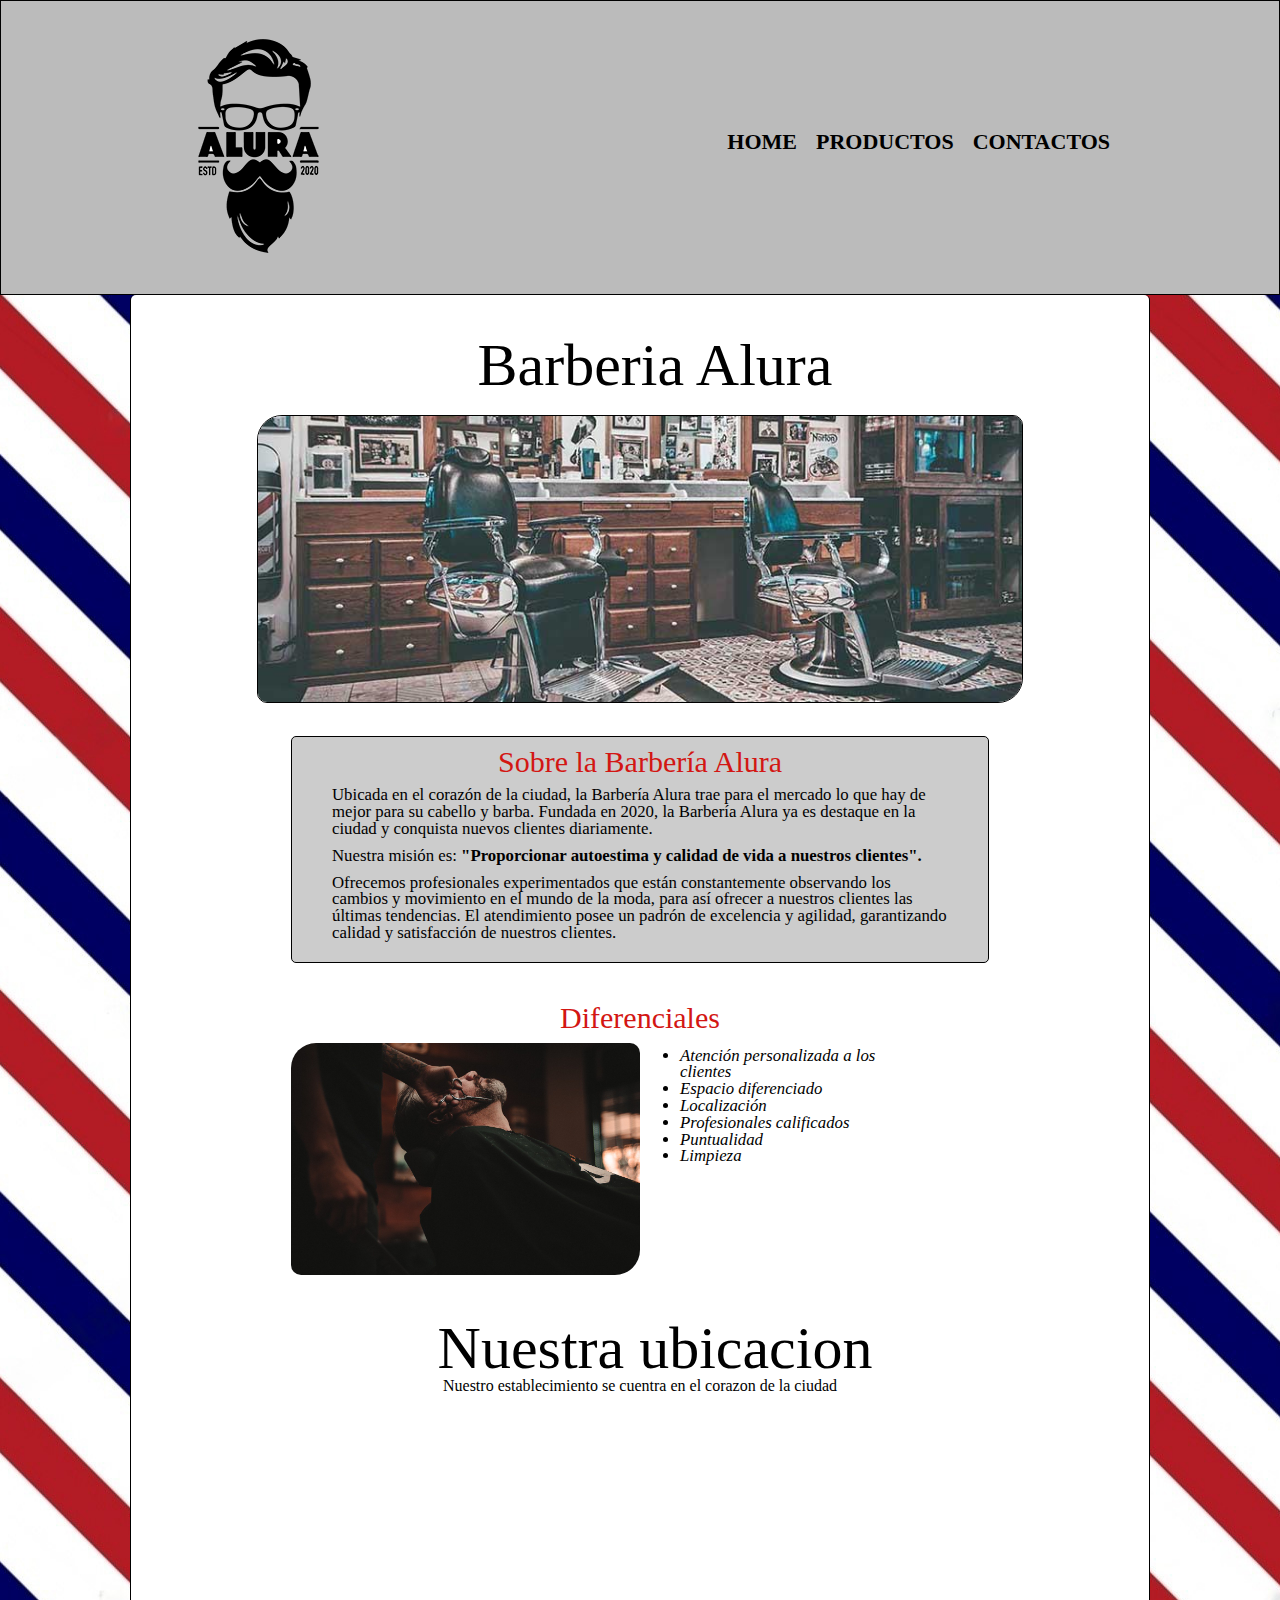
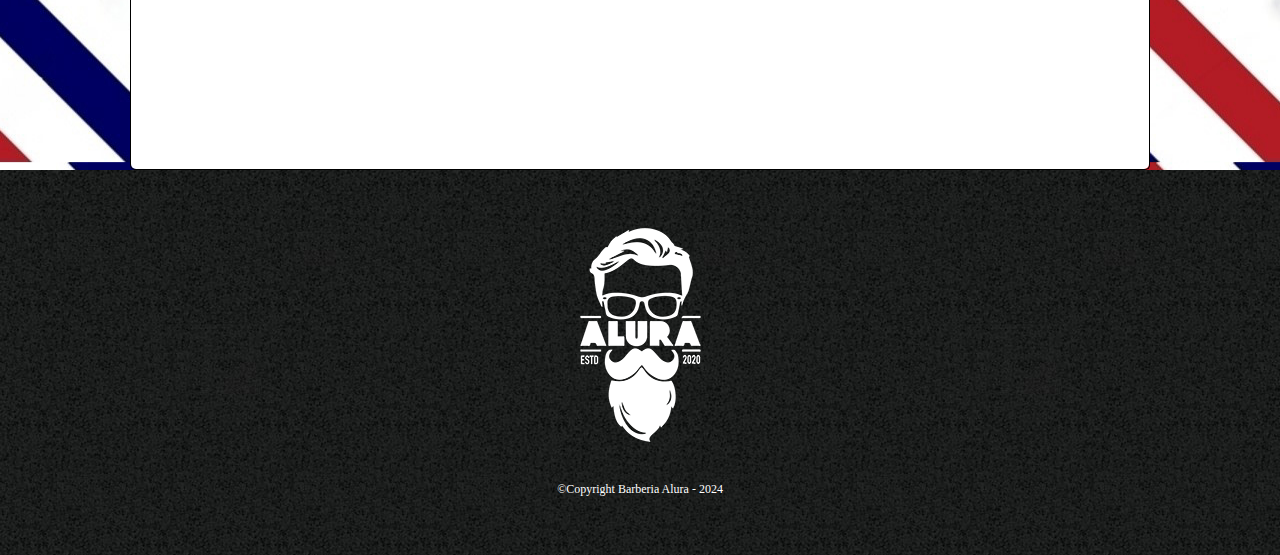
<file: index.html>
<!DOCTYPE html>

<html lang="es">
    <head>
        <meta charset="UTF-8">
        <title>Barbería Alura</title>
        <link rel="stylesheet" href="reset.css">
        <link rel="stylesheet" href="style-home.css">
    </head>
    <body>
        <header>
            <div id="caja">
                <h1><img src="imagenes/logo.png" alt=""></h1>
                <nav>
                    <ul>
                        <li><a href="index.html">Home</a></li>
                        <li><a href="productos.html">Productos</a></li>
                        <li><a href="contactos.html">Contactos</a></li>
                    </ul>
                </nav>
            </div>
        </header>
        <main>
            <div class="contenedor">
                <h1 class="tituloPrincipal">Barberia Alura</h1>
                <div id="imagenCabecera">
                    <img id="banner" src="/imagenes/banner.jpg" alt="">
                </div>
                <div class="principal">
                    <h2 class="tituloCentralizado">Sobre la Barbería Alura</h2>
                    <p class="textoPrincipal">Ubicada en el corazón de la ciudad, la <strong>Barbería Alura</strong> trae para el mercado lo que hay de mejor para su cabello y barba. Fundada en 2020, la Barbería Alura ya es destaque en la ciudad y conquista nuevos clientes diariamente.</p>
                    <p id="mision"><em> Nuestra misión es: <strong> "Proporcionar autoestima y calidad de vida a nuestros clientes".</strong></em></p>
                    <p class="textoPrincipal">Ofrecemos profesionales experimentados que están constantemente observando los cambios y movimiento en el mundo de la moda, para así ofrecer a nuestros clientes las últimas tendencias. El atendimiento posee un padrón de excelencia y agilidad, garantizando calidad y satisfacción de nuestros clientes. </p>
                </div>
                <div class="diferencial">
                    <h3 class="tituloCentralizado">Diferenciales</h3>
                    <img src="diferenciales/diferenciales.jpg" class="imgDif"><ul id="diferenciales">
                        <li class="items">Atención personalizada a los clientes</li>
                        <li class="items">Espacio diferenciado</li>
                        <li class="items">Localización</li>
                        <li class="items">Profesionales calificados</li>
                        <li class="items">Puntualidad</li>
                        <li class="items">Limpieza</li>
                    </ul>
                    </ul>
                    <section class="mapa">
                        <h3 class="tituloPrincipal">Nuestra ubicacion</h3>
                        <p>Nuestro establecimiento se cuentra en el corazon de la ciudad</p>
                        <div class="mapaContenido">
                            <iframe src="https://www.google.com/maps/embed?pb=!1m18!1m12!1m3!1d3656.407977729341!2d-46.63721838886083!3d-23.58969706254584!2m3!1f0!2f0!3f0!3m2!1i1024!2i768!4f13.1!3m3!1m2!1s0x94ce5bd9bb943bf5%3A0x6f642995c970f0fe!2scaelum%20alura!5e0!3m2!1ses!2sco!4v1709243579391!5m2!1ses!2sco" width="100%" height="300" style="border:0;" allowfullscreen="" loading="lazy" referrerpolicy="no-referrer-when-downgrade"></iframe>
                        </div>
        
                    </section>
                </div>
            </div>
        </main>
        <footer>
            <img src="imagenes/logo-blanco.png" alt="">
            <p class="copyright">&copy;Copyright Barberia Alura - 2024</p>
        </footer>       
    </body>
</html>
</file>
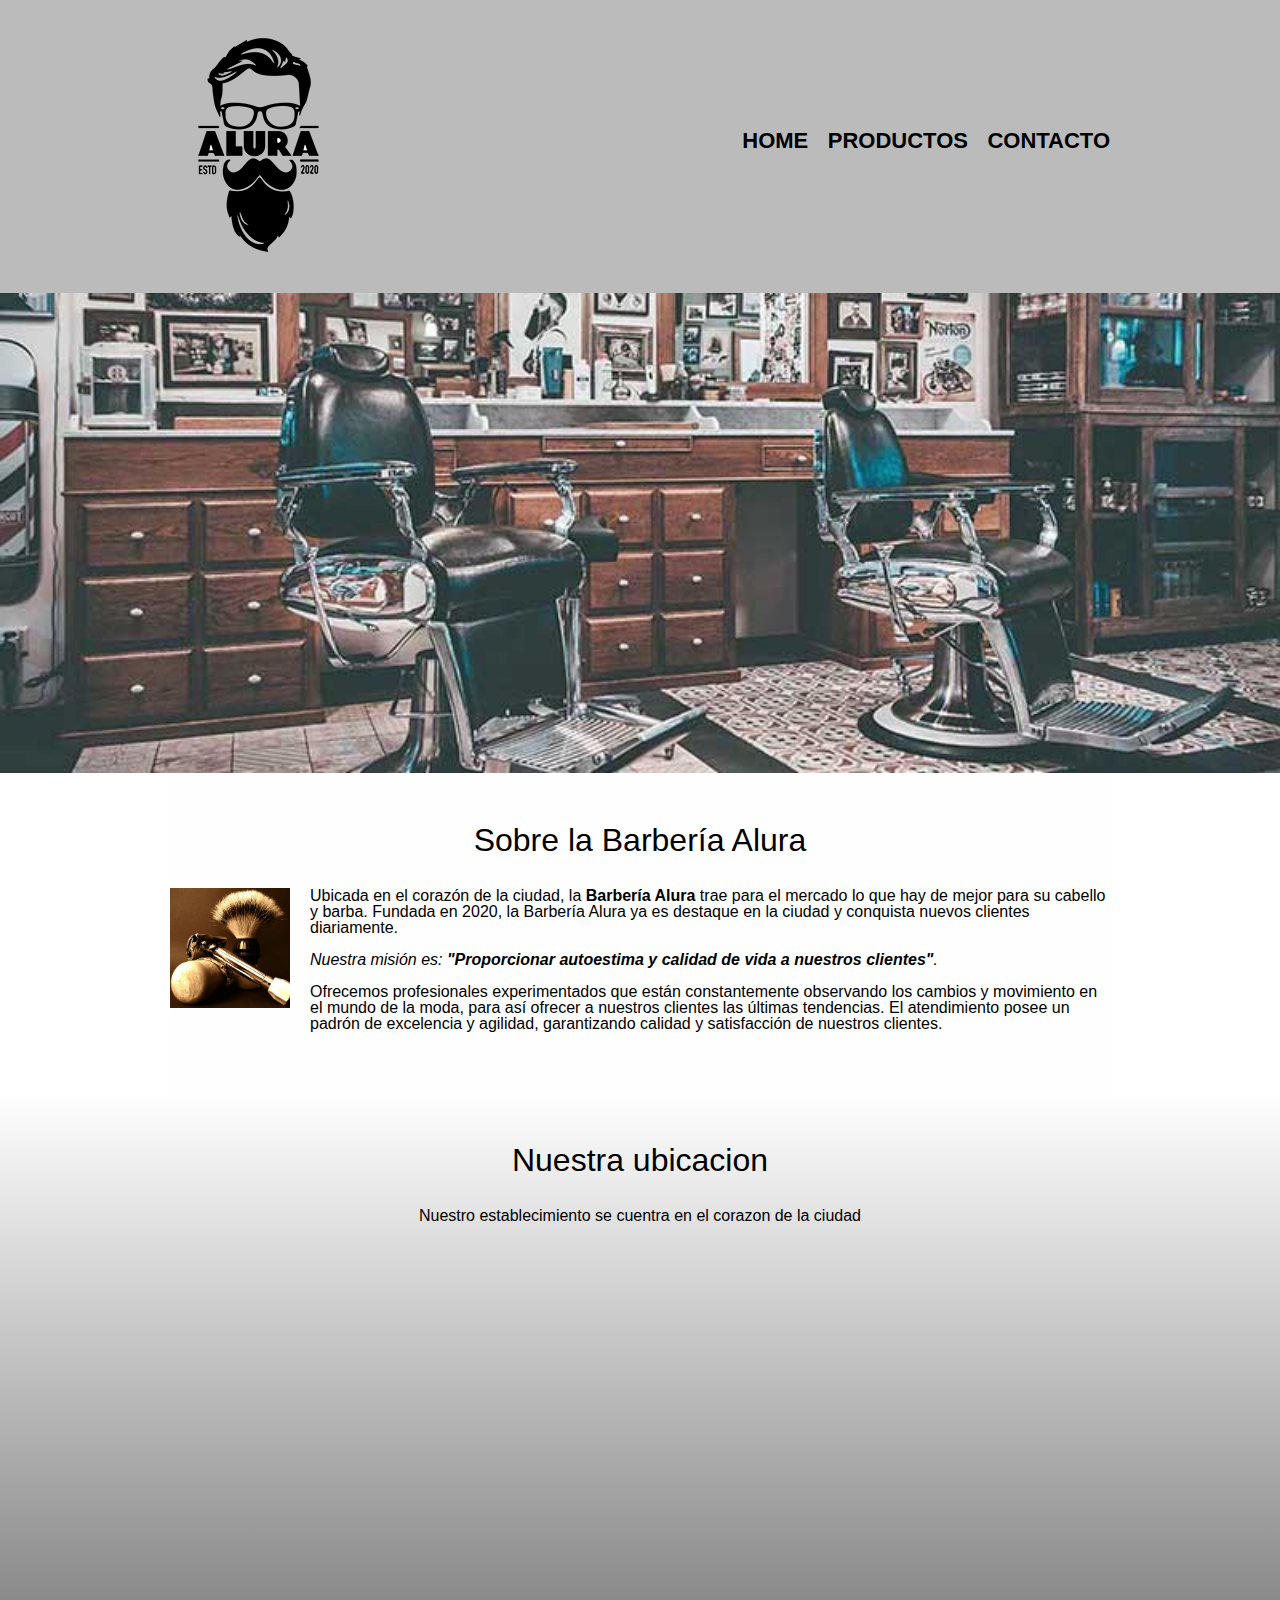
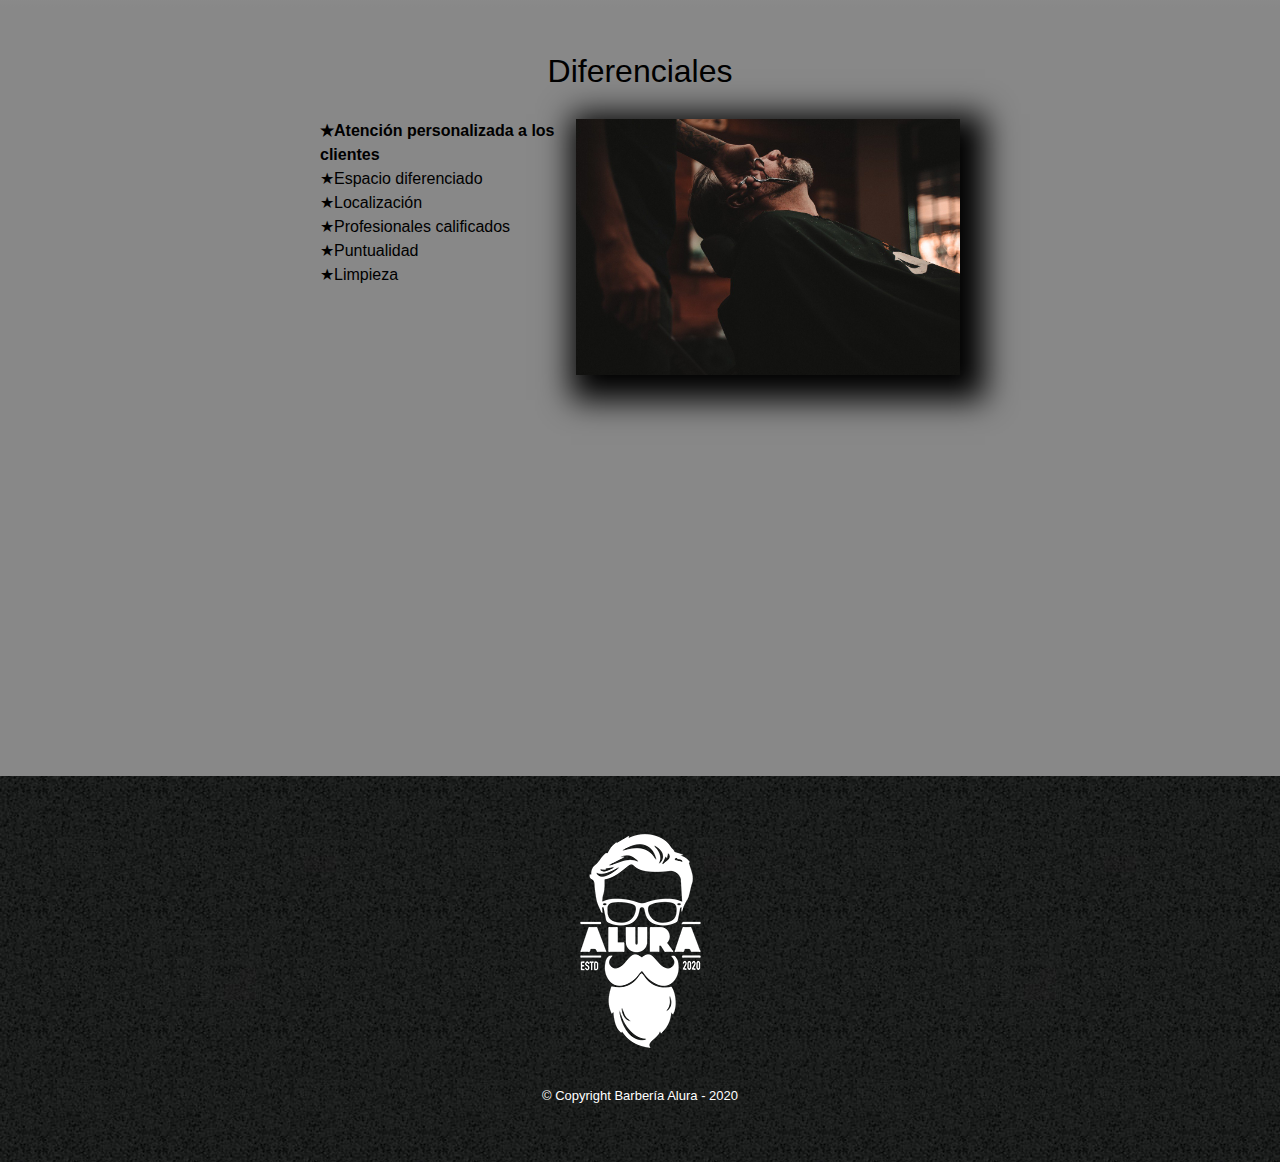
<file: 1769-HTML5 y CSS3 parte4 - aula0/index.html>
<!DOCTYPE html>

<html lang="es">
    
    <head>

        <meta charset="UTF-8"> 
        <meta name="viewport" content="width=device-width">
        <title>Barbería Alura</title>
        <link rel="stylesheet" href="reset.css">
        <link rel="stylesheet" href="style.css">
        <link rel="preconnect" href="https://fonts.googleapis.com">
        <link rel="preconnect" href="https://fonts.gstatic.com" crossorigin>
        <link href="https://fonts.googleapis.com/css2?family=Playfair+Display:ital,wght@0,400..900;1,400..900&display=swap" rel="stylesheet">
    
    </head>

    <body>

        <header>
            <div class="caja">
                <h1><img src="imagenes/logo.png"></h1>
                <nav>
                    <ul>
                        <li><a href="index.html">Home</a></li>
                        <li><a href="productos.html">Productos</a></li>
                        <li><a href="contacto.html">Contacto</a></li>
                    </ul>
                </nav>
            </div>
        </header>
        <img class="banner" src="banner/banner.jpg">
        <main>
            <section class="principal">
    
                <h2 class="tituloPrincipal">Sobre la Barbería Alura</h2>

                <img src="imagenes/utensilios[1].jpg" alt="Utensilios de barbero" class="utensilios">
                
                <p>Ubicada en el corazón de la ciudad, la <strong>Barbería Alura</strong> trae para el mercado lo que hay de mejor para su cabello y barba. Fundada en 2020, la Barbería Alura ya es destaque en la ciudad y conquista nuevos clientes diariamente.</p>
    
                <p id="mision"><em>Nuestra misión es: <strong>"Proporcionar autoestima y calidad de vida a nuestros clientes"</strong>.</em></p>
    
                <p>Ofrecemos profesionales experimentados que están constantemente observando los cambios y movimiento en el mundo de la moda, para así ofrecer a nuestros clientes las últimas tendencias. El atendimiento posee un padrón de excelencia y agilidad, garantizando calidad y satisfacción de nuestros clientes.</p> 
    
            </section>

            <section class="mapa">
                <h3 class="tituloPrincipal">Nuestra ubicacion</h3>
                <p>Nuestro establecimiento se cuentra en el corazon de la ciudad</p>
                <div class="mapaContenido">
                    <iframe src="https://www.google.com/maps/embed?pb=!1m18!1m12!1m3!1d3656.407977729341!2d-46.63721838886083!3d-23.58969706254584!2m3!1f0!2f0!3f0!3m2!1i1024!2i768!4f13.1!3m3!1m2!1s0x94ce5bd9bb943bf5%3A0x6f642995c970f0fe!2scaelum%20alura!5e0!3m2!1ses!2sco!4v1709243579391!5m2!1ses!2sco" width="100%" height="300" style="border:0;" allowfullscreen="" loading="lazy" referrerpolicy="no-referrer-when-downgrade"></iframe>
                </div>

            </section>
            <section class="diferenciales">
                
                <h3 class="tituloPrincipal">Diferenciales</h3>
                
                <div class="contenidoDiferenciales">
                    <ul class="listaDiferenciales">
                        <li class="items">Atención personalizada a los clientes</li>
                        <li class="items">Espacio diferenciado</li>
                        <li class="items">Localización</li>
                        <li class="items">Profesionales calificados</li>
                        <li class="items">Puntualidad</li>
                        <li class="items">Limpieza</li>
                    </ul><img src="diferenciales/diferenciales.jpg" class="imagenDiferenciales">
                    <section class="video">
                        <iframe width="100%" height="315" src="https://www.youtube.com/embed/wcVVXUV0YUY?si=bdpuutbViwNEAgES" title="YouTube video player" frameborder="0" allow="accelerometer; autoplay; clipboard-write; encrypted-media; gyroscope; picture-in-picture; web-share" allowfullscreen></iframe>    
                    </section>
                </div>
        
                </section>
            
            
        </main>
        <footer>
            <img src="imagenes/logo-blanco.png">
            <p class="copyright">&copy Copyright Barbería Alura - 2020</p>
        </footer>
    </body>
</html>
</file>
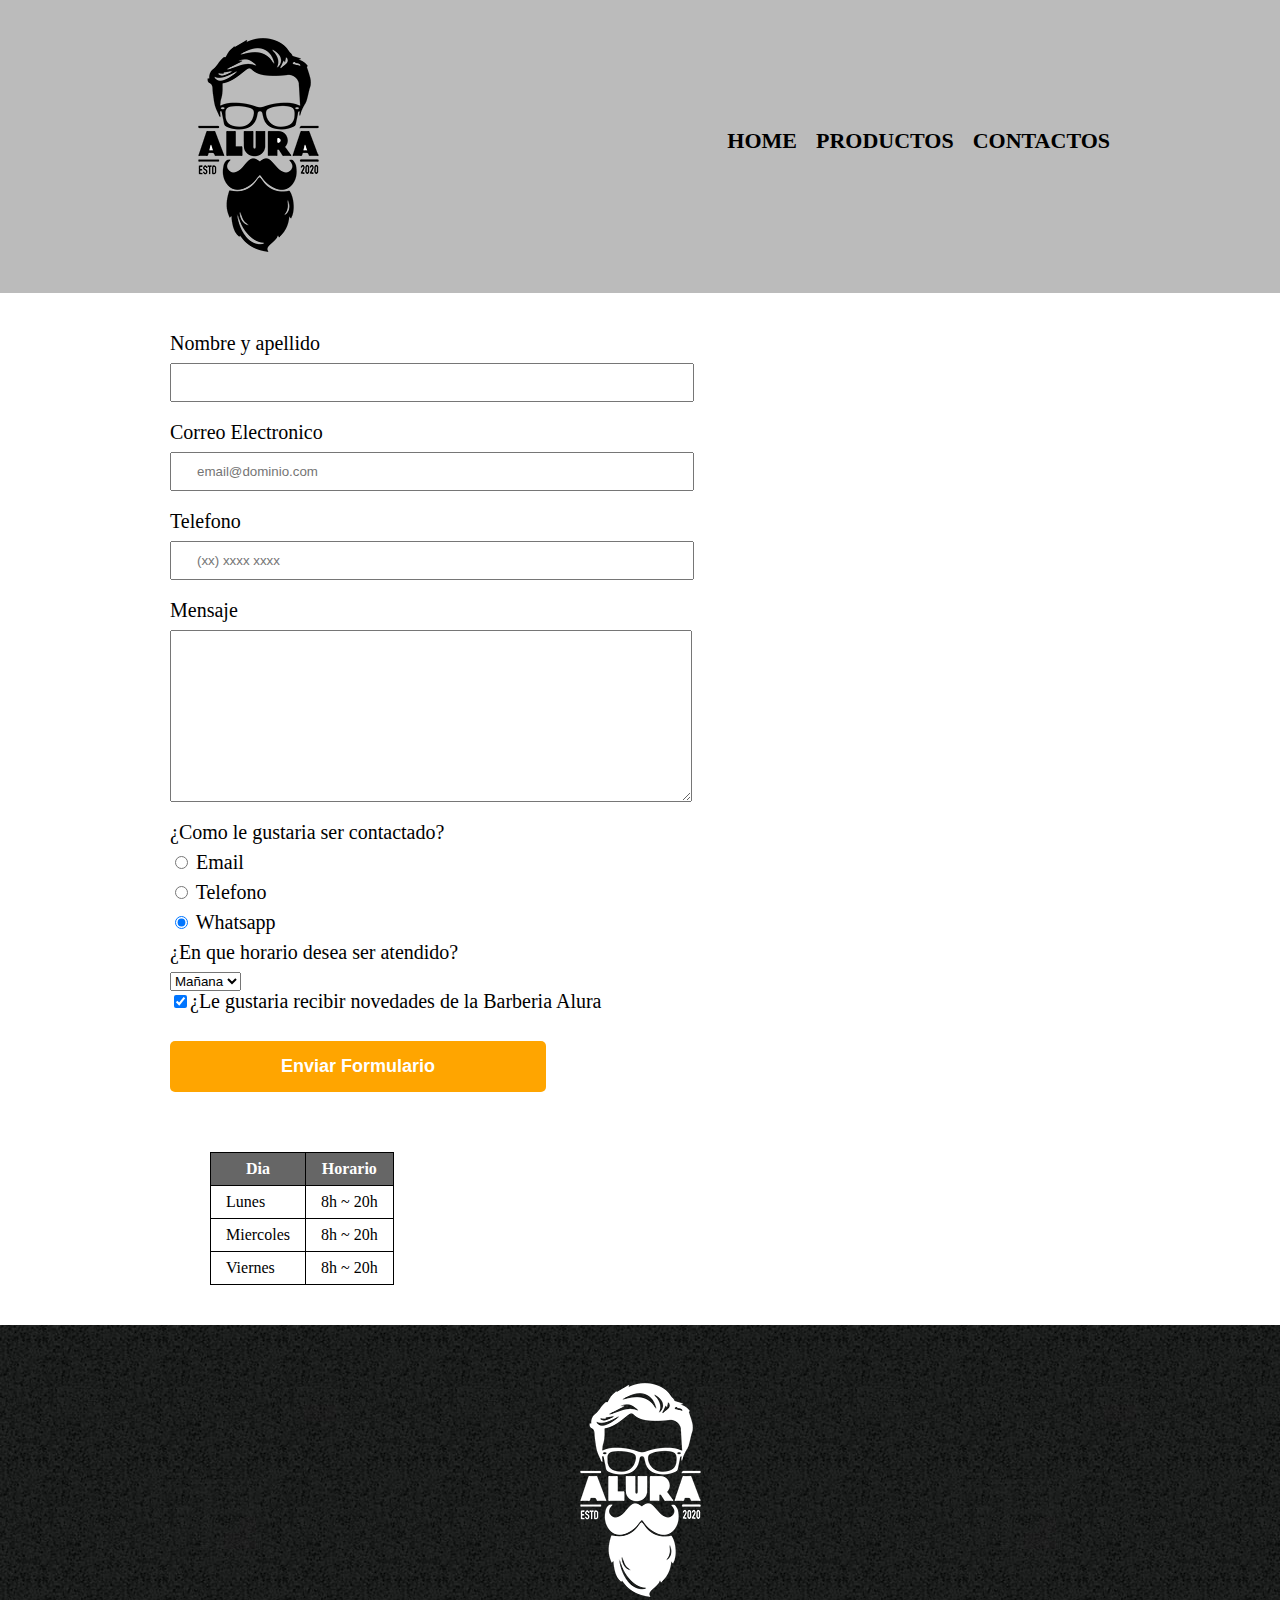
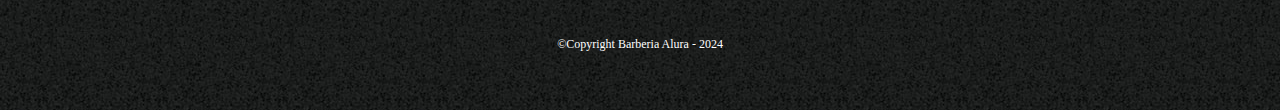
<file: contactos.html>
<!DOCTYPE html>
<html lang="es">
    <head>
        <meta charset="UTF-8">
        <title>Contacto - Barberia Alura</title>
        <link rel="stylesheet" href="reset.css">
        <link rel="stylesheet" href="contactos.css">
    </head>
    <body>
        <header>
            <div id="caja">
                <h1><img src="imagenes/logo.png" alt="Logo Barberia"></h1>
                <nav>
                    <ul>
                        <li><a href="index.html">Home</a></li>
                        <li><a href="productos.html">Productos</a></li>
                        <li><a href="contactos.html">Contactos</a></li>
                    </ul>
                </nav>
            </div>
        </header>
        <main>
            <form action="">
                <label for="nombreApellido">Nombre y apellido </label>
                <input type="text" id="nombreApellido" class="inputP" required>
                
                <label for="correo">Correo Electronico </label>
                <input type="email" id="correo" class="inputP" required placeholder="email@dominio.com">
                
                <label for="telefono">Telefono </label>
                <input type="tel" id="telefono" class="inputP" required placeholder="(xx) xxxx xxxx">
                
                <label for="mensaje">Mensaje</label>
                <textarea name="text" id="mensaje" cols="70" rows="10" class="inputP" required></textarea >

                <fieldset>
                    <legend>¿Como le gustaria ser contactado?</legend>
                    
                    <label for="radioEmail"><input type="radio" name="contacto" value="email" id="radioEmail" > Email</label>
                    
                    <label for="radioTelefono"><input type="radio" name="contacto" value="telefono" id="radioTelefono"> Telefono</label>
                    
                    <label for="radioWhatsapp" ><input type="radio" name="contacto" value="whatsapp" id="radioWhatsapp" checked> Whatsapp</label>
                </fieldset>
                <div>
                    <legend>¿En que horario desea ser atendido?</legend>
                    <select name="" id="">
                        <option value="">Mañana</option>

                        <option value="">Tarde</option>

                        <option value="">Noche</option>
                    </select>
                </div>
                <label for=""><input type="checkbox" checked>¿Le gustaria recibir novedades de la Barberia Alura</label>

                <input type="submit" id="checkbox" value="Enviar Formulario" class="enviar">
            </form>
            <table>
                <thead>
                    <tr>
                        <th>Dia</th>
                        <th>Horario</th>
                    </tr>
                </thead>
                <tbody>
                    <tr>
                        <td>Lunes</td>
                        <td>8h ~ 20h</td>
                    </tr>
                    <tr>
                        <td>Miercoles</td>
                        <td>8h ~ 20h</td>                    
                    </tr>
                    <tr>
                        <TD>Viernes</TD>
                        <TD>8h ~ 20h</TD>
                    </tr>
                </tbody>
            </table>
        </main>
        <footer>
            <img src="imagenes/logo-blanco.png" alt="">
            <p class="copyright">&copy;Copyright Barberia Alura - 2024</p>
        </footer>
    </body>
</html>
</file>
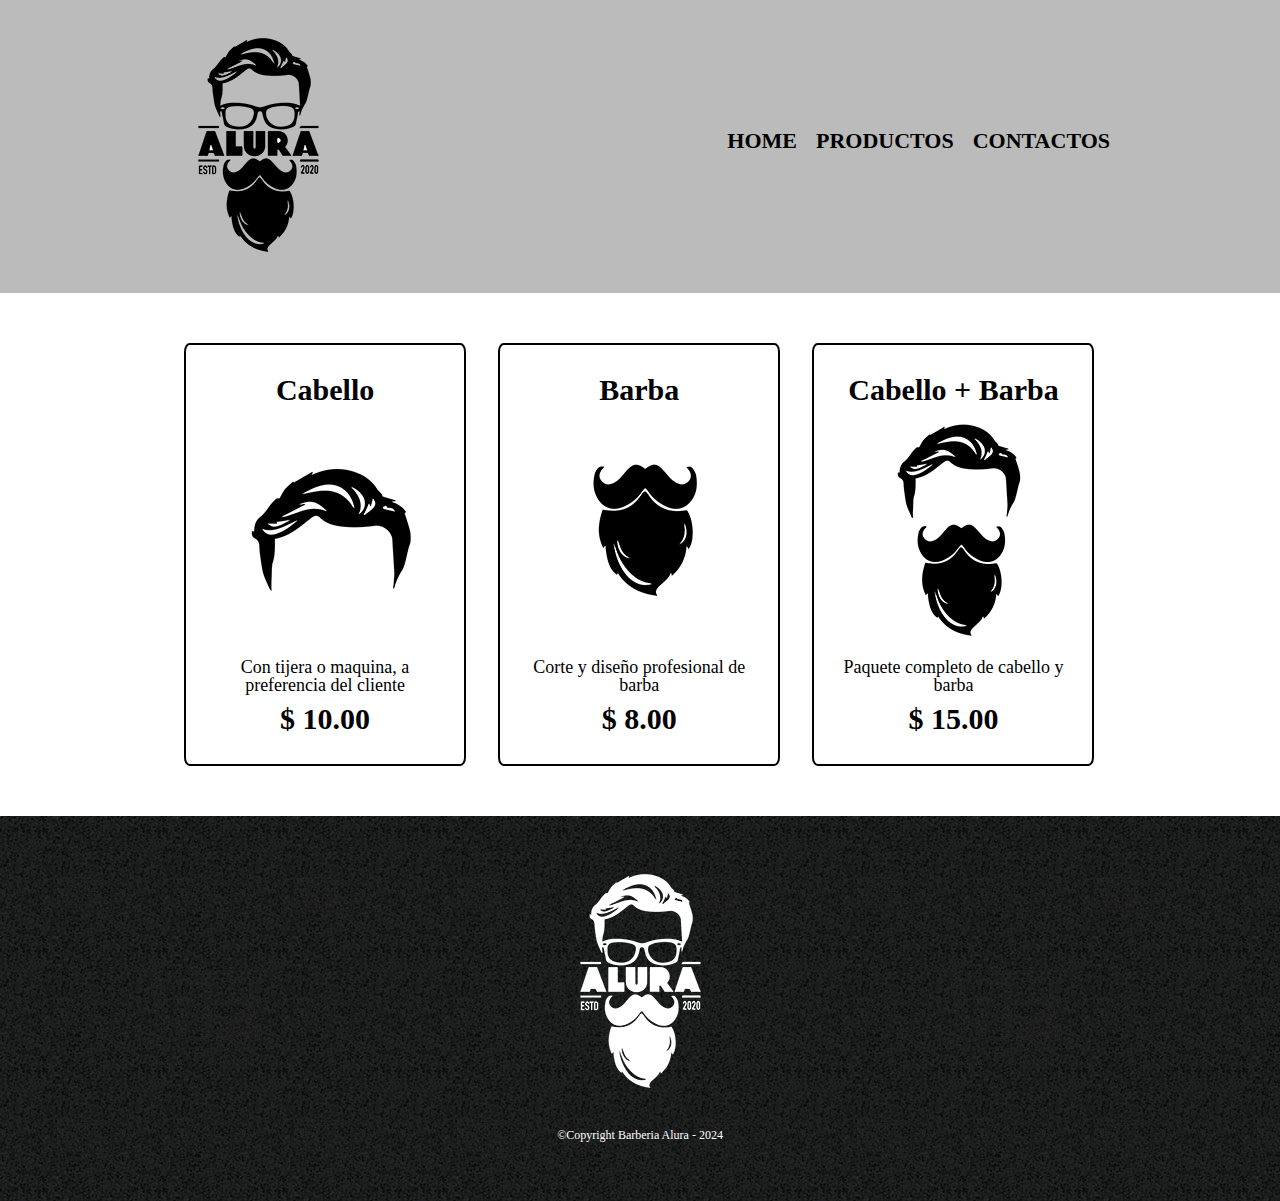
<file: productos.html>
<!DOCTYPE html>
<html lang="es">
    <head>
        <meta charset="UTF-8">
        <title>Productos - Barberia Alura</title>
        <link rel="stylesheet" href="reset.css">
        <link rel="stylesheet" href="style.css">
    </head>
    <body>
        <header>
            <div id="caja">
                <h1><img src="imagenes/logo.png" alt=""></h1>
                <nav>
                    <ul>
                        <li><a href="index.html">Home</a></li>
                        <li><a href="productos.html">Productos</a></li>
                        <li><a href="contactos.html">Contactos</a></li>
                    </ul>
                </nav>
            </div>
        </header>
        <main>
            <ul class="productos">
                <li>
                    <h2>Cabello</h2>
                    <img src="imagenes/cabello.jpg" alt="">
                    <p class="descripcion">Con tijera o maquina, a preferencia del cliente</p>
                    <p class="precio">$ 10.00 </p>
                </li>
                <li>
                    <h2>Barba</h2>
                    <img src="imagenes/barba.jpg" alt="">
                    <p class="descripcion">Corte y diseño profesional de barba</p>
                    <p class="precio">$ 8.00</p>
                </li>
                <li>
                    <h2>Cabello + Barba</h2>
                    <img src="imagenes/cabello+barba.jpg" alt="">
                    <p class="descripcion">Paquete completo de cabello y barba</p>
                    <p class="precio">$ 15.00</p>
                </li>
            </ul>   
        </main>
        <footer>
            <img src="imagenes/logo-blanco.png" alt="">
            <p class="copyright">&copy;Copyright Barberia Alura - 2024</p>
        </footer>
    </body>
</html>
</file>
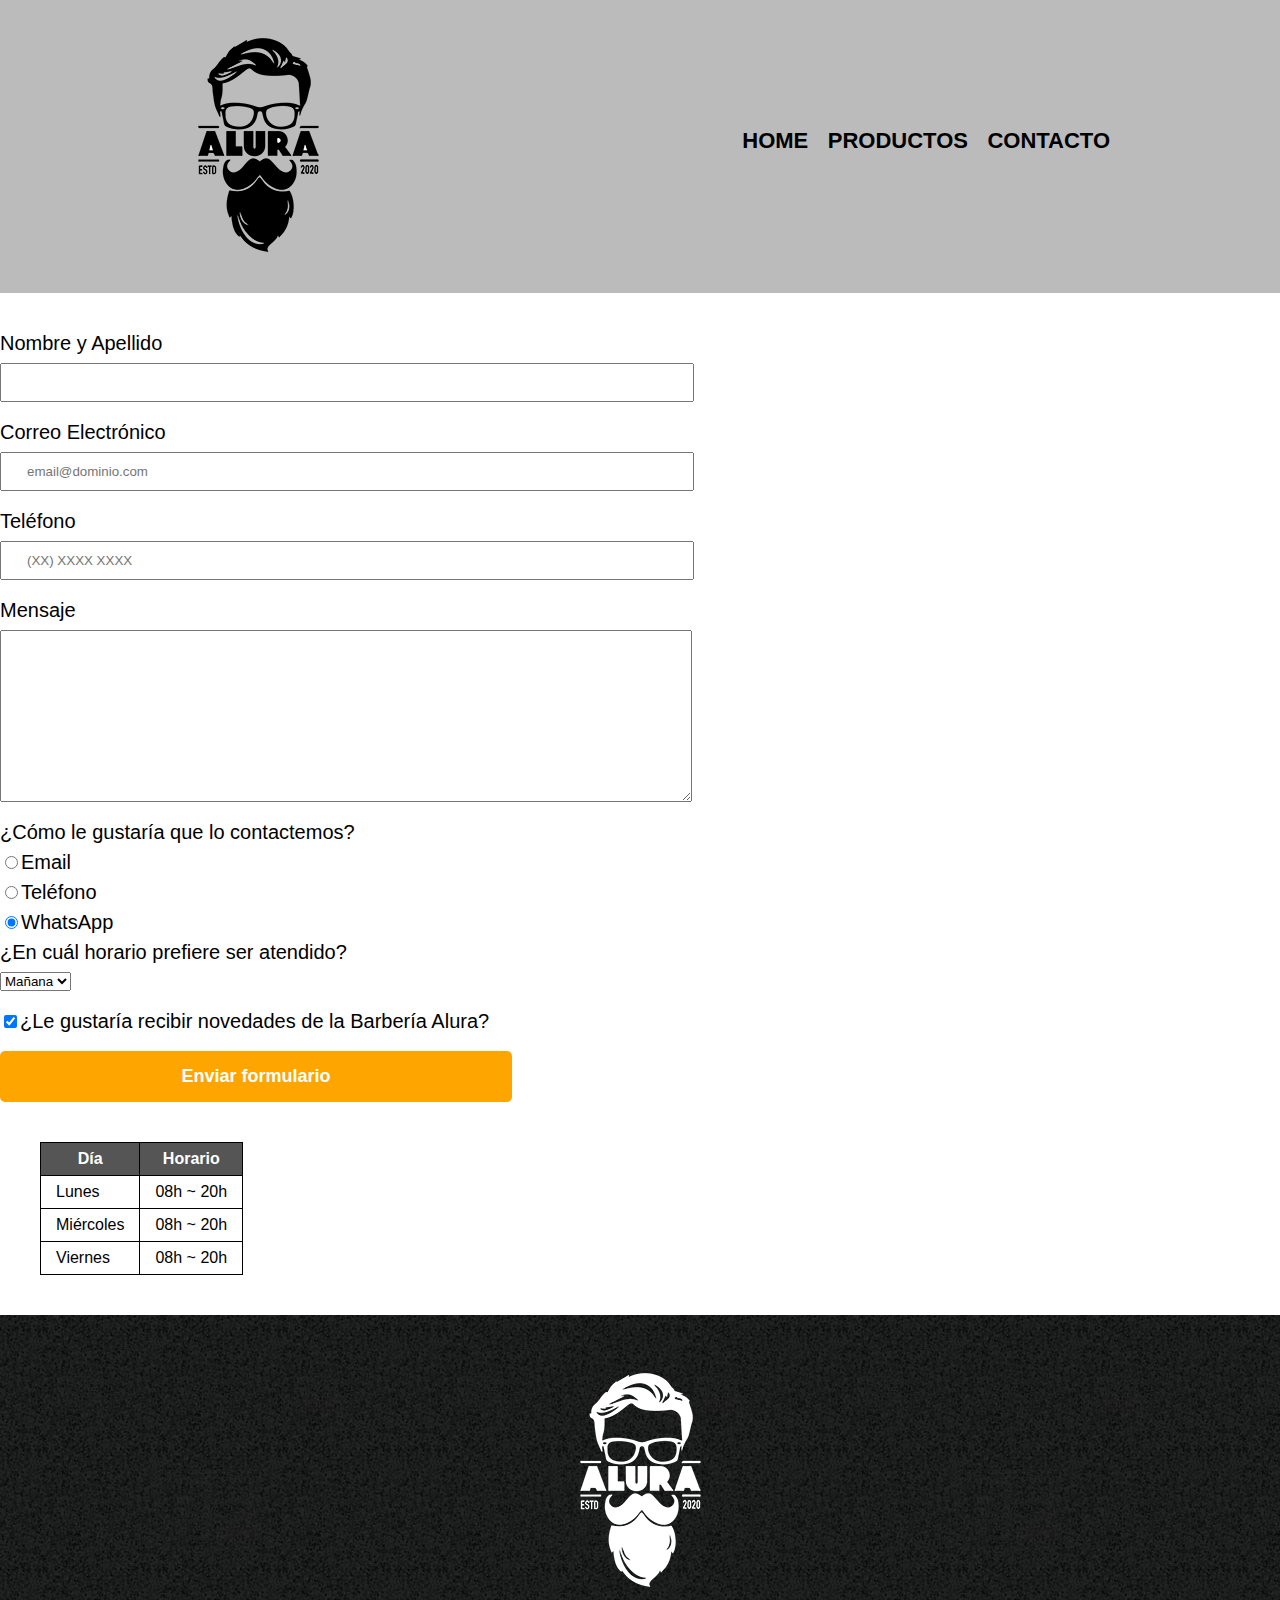
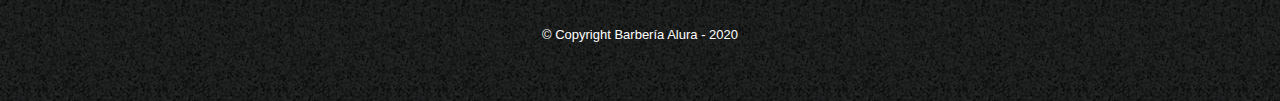
<file: 1769-HTML5 y CSS3 parte4 - aula0/contacto.html>
<!DOCTYPE html>

<html>
    <head>
        <meta charset="UTF-8">
        <title>Contacto - Barbería Alura</title>
        <link rel="stylesheet" href="reset.css">
        <link rel="stylesheet" href="style.css">
    </head>
    <body>
        <header>
            <div class="caja">
                <h1><img src="imagenes/logo.png" alt="Logo de la Barbería Alura"></h1>
                <nav>
                    <ul>
                        <li><a href="index.html">Home</a></li>
                        <li><a href="productos.html">Productos</a></li>
                        <li><a href="contacto.html">Contacto</a></li>
                    </ul>
                </nav>
            </div>
        </header>
        <main>
            <form>
                <label for="nombreapellido">Nombre y Apellido</label>
                <input type="text" id="nombreapellido" class="input-padron" required>

                <label for="correoelectronico">Correo Electrónico</label>
                <input type="email" id="correoelectronico" class="input-padron" required placeholder="email@dominio.com">

                <label for="telefono">Teléfono</label>
                <input type="tel" id="telefono" class="input-padron" required placeholder="(XX) XXXX XXXX">

                <label for="mensaje">Mensaje</label>
                <textarea cols="70" rows="10" id="mensaje" class="input-padron" required></textarea>
                
                <fieldset>
                    <legend>¿Cómo le gustaría que lo contactemos?</legend>

                    <label for="radio-email"><input type="radio" name="contacto" value="email" id="radio-email">Email</label>
                    
                    <label for="radio-telefono"><input type="radio" name="contacto" value="telefono" id="radio-telefono">Teléfono</label>
                    
                    <label for="radio-whatsapp"><input type="radio" name="contacto" value="whatsapp" id="radio-whatsapp" checked>WhatsApp</label>
                    
                </fieldset>
               
                <fieldset>
                    <legend>¿En cuál horario prefiere ser atendido?</legend>
                    <select>
                        <option>Mañana</option>
                        <option>Tarde</option>
                        <option>Noche</option>
                    </select>
                </fieldset>
                
                <label class="checkbox"><input type="checkbox" checked>¿Le gustaría recibir novedades de la Barbería Alura?</label>                
                
                <input type="submit" value="Enviar formulario" class="enviar">

            </form>

            <table>
                <thead>
                    <tr>
                        <th>Día</th>
                        <th>Horario</th>
                    </tr>
                </thead>
                <tbody>
                    <tr>
                        <td>Lunes</td>
                        <td>08h ~ 20h</td>
                    </tr>
                    <tr>
                        <td>Miércoles</td>
                        <td>08h ~ 20h</td>
                    </tr>
                    <tr>
                        <td>Viernes</td>
                        <td>08h ~ 20h</td>
                    </tr>
                </tbody>
            </table>
        </main>
        <footer>
            <img src="imagenes/logo-blanco.png"  alt="Logo de la Barbería Alura">
            <p class="copyright">&copy Copyright Barbería Alura - 2020</p>
        </footer>
    </body>
</html>
</file>
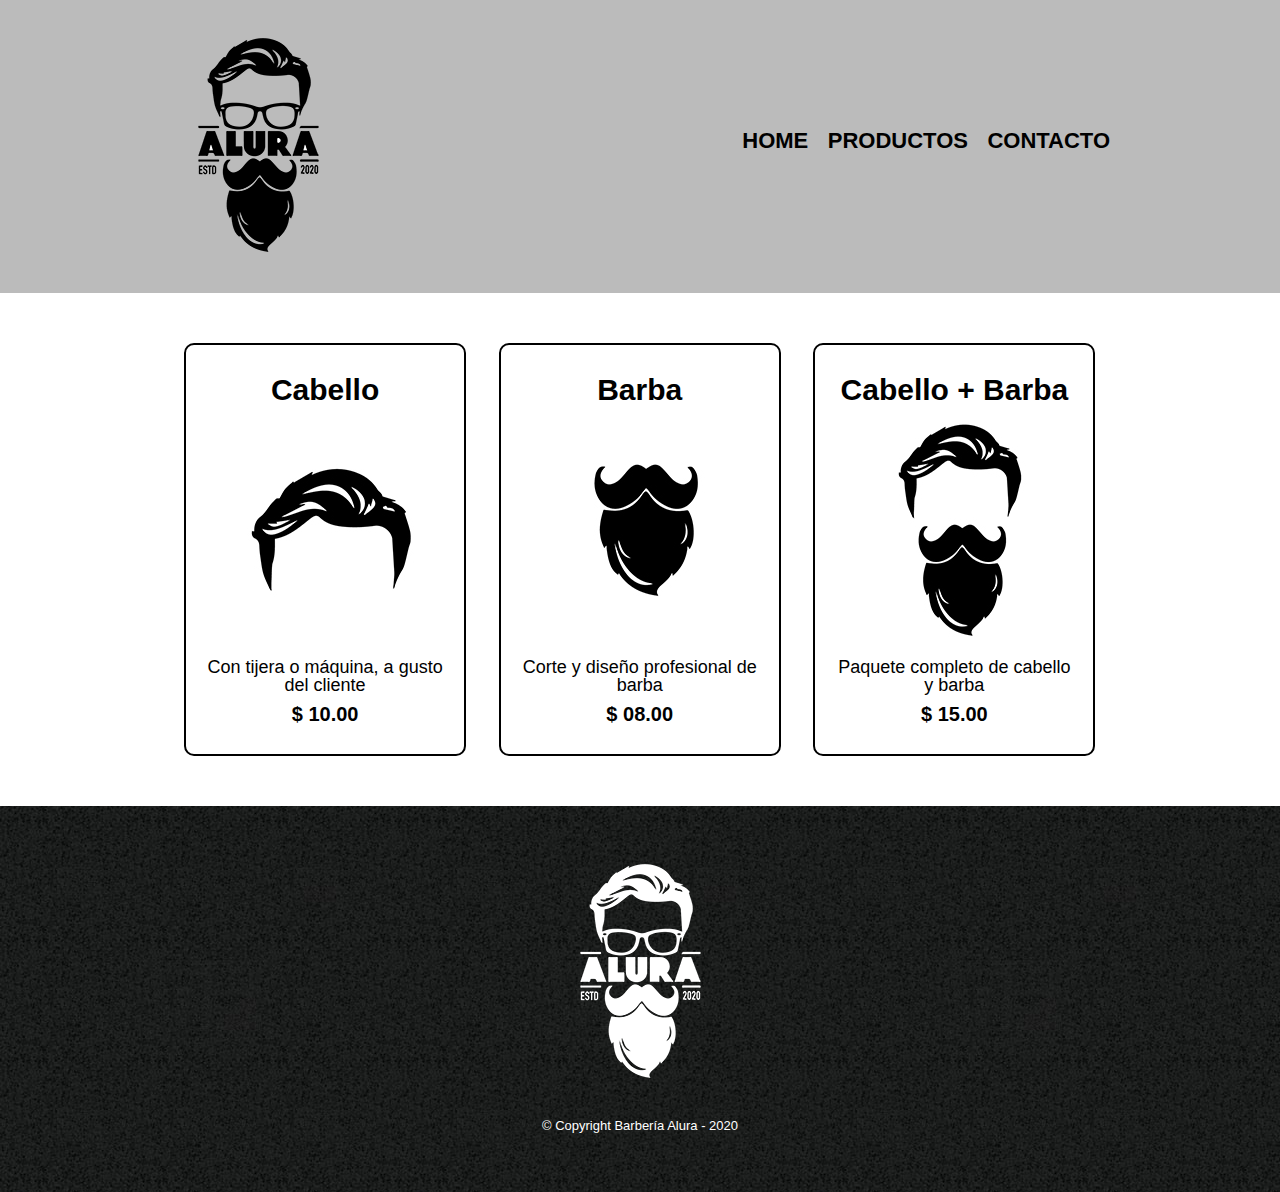
<file: 1769-HTML5 y CSS3 parte4 - aula0/productos.html>
<!DOCTYPE html>

<html>
    <head>
        <meta charset="UTF-8">
        <title>Productos - Barbería Alura</title>
        <link rel="stylesheet" href="reset.css">
        <link rel="stylesheet" href="style.css">
    </head>
    <body>
        <header>
            <div class="caja">
                <h1><img src="imagenes/logo.png"></h1>
                <nav>
                    <ul>
                        <li><a href="index.html">Home</a></li>
                        <li><a href="productos.html">Productos</a></li>
                        <li><a href="contacto.html">Contacto</a></li>
                    </ul>
                </nav>
            </div>
        </header>

        <main>
            <ul class="productos">
                <li>
                    <h2>Cabello</h2>
                    <img src="imagenes/cabello.jpg">
                    <p class="producto-descripcion">Con tijera o máquina, a gusto del cliente</p>
                    <p class="producto-precio">$ 10.00</p>
                </li>
                <li>
                    <h2>Barba</h2>
                    <img src="imagenes/barba.jpg">
                    <p class="producto-descripcion">Corte y diseño profesional de barba</p>
                    <p class="producto-precio">$ 08.00</p>
                </li>
                <li>
                    <h2>Cabello + Barba</h2>
                    <img src="imagenes/cabello+barba.jpg">
                    <p class="producto-descripcion">Paquete completo de cabello y barba</p>
                    <p class="producto-precio">$ 15.00</p>
                </li>
            </ul>
        </main>

        <footer>
            <img src="imagenes/logo-blanco.png">
            <p class="copyright">&copy Copyright Barbería Alura - 2020</p>
        </footer>
    </body>
</html>
</file>
<file: style-home.css>
header{
    background-color: #BBBBBB;
    padding: 20px 0;
    border: #000 solid 1px;
}
.tituloPrincipal{
    text-align: center;
    padding: 40px 0 0 0;
    font-size: 60px;
}
#caja{
    position: relative;
    width: 940px;
    margin: 0 auto;
}
nav{
    position: absolute;
    top: 110px;
    right: 0px;
}
nav li{
    display: inline;
    margin: 0 0 0 15px;
}
nav a{
    text-transform: uppercase;
    color: #000;
    font-weight: bold;
    font-size: 22px;
    text-decoration: none;
}

nav a:hover{
    color: #C78C19;
    text-decoration: underline;
}

#imagenCabecera{
    text-align: center;
}

#banner{
    width: 75%;
    margin: 20px 0;
    border: 1px #000 solid;
    border-top-left-radius: 25px;
    border-bottom-right-radius: 25px;
    border-top-right-radius: 10px;
    border-bottom-left-radius: 10px;
}

body{
    background: url(/imagenes/fondoBody.jpeg) 440% 40%;
}

.contenedor{
    background-color: #FFFFFF;
    border-radius: 5px;
}

main{
    margin: 0 130px;
    border: #000 solid 1px;
    border-top: #FFFFFF;
    border-radius: 5px;
}

.tituloPrincipal{
    padding-left: 30px;
}
.principal{
    background-color: #CCCCCC;
    padding: 0 40px 20px;
    margin: 10px 10em;
    border: #000 solid 1px;
    border-radius: 5px;
}
.tituloCentralizado{
    text-align: center;
    font-size: 30px;
    color: #D31613;
    padding: 10px 0;
}

.textoPrincipal{
    font-size: 105%;
}
em strong{
    font-weight: bold;
}
#mision{
    font-size: 105%;
    padding: 10px 0;
}

.items{
    margin: 0 0 0 40px;
    font-style: italic; 
}
.diferencial{
    text-align: left;
    padding: 20px 10em 40px;
}

#diferenciales{
    width: 40%;
    vertical-align: top;
    list-style-type: disc;
    font-size: 105%;
    margin: 5px 0 25px;
    display: inline-block;
}
.imgDif{
    text-align: inherit;
    width: 50%;
    border-top-left-radius: 25px;
    border-bottom-right-radius: 25px;
    border-top-right-radius: 10px;
    border-bottom-left-radius: 10px;
    margin: 0 0 0;
}

.mapa{
    padding: 0 0;
}

.mapa p{
    margin: 0 0 2em;
    text-align: center;
}

.mapaContenido{
    width: 940px;
    margin: 0 auto;
}
footer{
    text-align: center;
    background: url(imagenes/bg.jpg);
    padding: 40px;
}
.copyright{
    color: #FFFFFF;
    font-size: 12px;
    margin: 20px;
}
</file>
<file: 1769-HTML5 y CSS3 parte4 - aula0/style.css>
body{
    font-family: 'Montserrat', sans-serif;
}

header {
    background-color: #BBBBBB;
    padding: 20px 0;
}

.caja{
    width: 940px;
    position: relative;
    margin: 0 auto;
}

nav{
    position: absolute;
    top:110px;
    right: 0;
}

nav li{
    display: inline;
    margin: 0 0 0 15px;
}

nav a{
    text-transform: uppercase;
    color: #000000;
    font-weight: bold;
    font-size: 22px;
    text-decoration: none;
}

nav a:hover{
    color: #c78c19;
    text-decoration: underline;
}

.productos{
    width: 940px;
    margin: 0 auto;
    padding: 50px;
}


.productos li{
    display: inline-block;
    text-align: center;
    width: 30%;
    vertical-align: top;
    margin: 0 1.5%;
    padding: 30px 20px;
    box-sizing: border-box;
    border: 2px solid #000000;
    border-radius: 10px;
}

.productos li:hover{
    border-color:#c78c19;
}

.productos li:active{
    border-color:#088c19;
}

.productos h2{
    font-size: 30px;
    font-weight: bold;
}

.productos li:hover h2{
    font-size: 33px;
}

.producto-descripcion{
    font-size: 18px;
}

.producto-precio{
    font-size: 20px;
    font-weight: bold;
    margin-top:10px;
}

footer{
    text-align: center;
    background: url(imagenes/bg.jpg);
    padding:40px;
}

.copyright{
    color:#FFFFFF;
    font-size: 13px;
    margin:20px;
}

form{
    margin: 40px 0;
}

form label, form legend{
    display: block;
    font-size: 20px;
    margin: 0 0 10px;
}

.input-padron{
    display: block;
    margin: 0 0 20px;
    padding: 10px 25px;
    width: 50%;
}

.checkbox{
    margin:20px 0;
}

.enviar{
    width: 40%;
    padding: 15px 0;
    font-size: 18px;
    font-weight: bold;
    color:white;
    background: orange;
    border:none;
    border-radius: 5px;
    transition: 1s all;
    cursor:pointer;
}

.enviar:hover{
    background: darkorange;
    transform: scale(1.2);
}

table{
    margin: 40px 40px;
}

thead{
    background: #555555;
    color:white;
    font-weight: bold;
}

td,th{
    border: 1px solid #000000;
    padding: 8px 15px;
}

/*Aquí inicia el CSS para nuestra home*/



/* main > p{  Afecta a los hijos directos
    background: red;
}

img + p{ Afecta al p siguiente a img
    background: green;
}

img ~ p{ Afecta a todos los p siguientes a img
    background: yellow;
}

.principal p:not(#mision){ Afecta a todos con una excepcion
    background: orange  ;
} */

.banner{
    width: 100%;
}

.principal{
    padding: 3em 0;
    background: #FEFEFE;
    width: 940px;
    margin: 0 auto; 
}

.tituloPrincipal{
    text-align: center;
    font-size: 2em;
    margin: 0 0 1em;
    clear:left;
}

.principal p{
    margin: 0 0 1em;
}

.principal strong{
    font-weight: bold;
}

.principal em{
    font-style: italic;
}
 
.utensilios{
    width: 120px;
    float:left;
    margin: 0 20px 20px 0;
}

.mapa{
    padding: 3em 0;
    background: linear-gradient(#FEFEFE, #888888)
}

.mapa p{
    margin: 0 0 2em;
    text-align: center;
}

.mapaContenido{
    width: 940px;
    margin: 0 auto;
}

.diferenciales{
    padding: 3em 0;
    background: #888888;
}

.contenidoDiferenciales{
    width: 640px;
    margin: 0 auto;
}

.listaDiferenciales{
    width: 40%;
    display: inline-block;
    vertical-align: top;
}

.items{
    line-height: 1.5;
}

.items:before{
    content:"★"
}

.items:first-child{
    font-weight: bold;
}

.imagenDiferenciales{
    width: 60%;
    box-shadow: 10px 10px 30px 15px #000000; /*ancho,alto,difuminado,color, limite de expansion*/
}

.imagenDiferenciales:hover{
    transition: 400ms;
    opacity: 0.3;
}

.video{
    width: 560px;
    margin: 1em auto;
}

@media screen and (max-width:480px){
    h1{
        text-align: center;
    }
    nav{
        position: static;
    }
    .caja, .principal, .mapaContenido, .contenidoDiferenciales, .video{
        width: auto;
    }
    .listaDiferenciales, .imagenDiferenciales{
        width: 100%;
    }

}
</file>
<file: contactos.css>
header{
    background-color: #BBBBBB;
    padding: 20px 0;
}
#caja{
    position: relative;
    width: 940px;
    margin: 0 auto;
}
nav{
    position: absolute;
    top: 110px;
    right: 0px;
}
nav li{
    display: inline;
    margin: 0 0 0 15px;
}
nav a{
    text-transform: uppercase;
    color: #000;
    font-weight: bold;
    font-size: 22px;
    text-decoration: none; /*Quita los complementos visuales como el underline, bold o italic*/
}
nav a:hover{
    color: #C78C19;
    text-decoration: underline;
}
.productos{
    width: 940px;
    margin: 0 auto;
    padding: 50px;
}
.productos li{
    display: inline-block;  
    text-align: center;
    width: 30%;
    vertical-align: top;
    margin: 0 1.5%;
    padding: 30px 20px;
    box-sizing: border-box;
    border: 2px solid #000 ;
    border-radius: 2%;
}
.productos li:hover{
    border-color: #C78C19;
    font-size: 33px;
}
.productos li:hover h2{
    font-size: 33px;
}
.productos li:active{
    border-color: #088C19;
}

.productos h2{
    font-size: 30px;
    font-weight: bold;
}
.descripcion{
    font-size: 18px;
}
.precio{
    font-size: 30px;
    font-weight: bold;
    margin-top: 10px;
}
footer{
    text-align: center;
    background: url(imagenes/bg.jpg);
    padding: 40px;
}
.copyright{
    color: #FFFFFF;
    font-size: 12px;
    margin: 20px;
}
main{
    width: 940px;
    margin: 0 auto;
}
form{
    margin: 40px 0;
}
form label, form legend{
    display: block;
    font-size: 20px;
    margin: 0 0 10px;
}
.inputP{
    display: block;
    margin: 0 0 20px;
    padding: 10px 25px; /*Tamaño de la caja de input*/
    width: 50%;
}
#checkbox{
    margin: 20px 0;
}

.enviar{
    width: 40%;
    padding: 15px 0;
    font-size: 18px;
    font-weight: bold;
    color: white;
    background-color: orange;
    border: none;
    border-radius: 5px;
    transition: 1s all;
    cursor: pointer;
}

.enviar:hover{
    background-color: red;
    transform: scale(1.2); /*Al colocar dos propiedades iguales solo se le aplica a la primera etiqueta*/
}

table{
    margin: 40px;
}

thead{
    background-color: #666666;
    color: white;
    font-weight: bold;
}

td,th{
    border: 1px #000 solid;
    padding: 8px 15px;
}
</file>
<file: style.css>
header{
    background-color: #BBBBBB;
    padding: 20px 0;
}
#caja{
    position: relative;
    width: 940px;
    margin: 0 auto;
}
nav{
    position: absolute;
    top: 110px;
    right: 0px;
}
nav li{
    display: inline;
    margin: 0 0 0 15px;
}
nav a{
    text-transform: uppercase;
    color: #000;
    font-weight: bold;
    font-size: 22px;
    text-decoration: none;
}

nav a:hover{
    color: #C78C19;
    text-decoration: underline;
}

main{
    display: inline;
}
.productos{
    width: 940px;
    margin: 0 auto;
    padding: 50px;
}
.productos li{
    display: inline-block;  
    text-align: center;
    width: 30%;
    vertical-align: top;
    margin: 0 1.5%;
    padding: 30px 20px;
    box-sizing: border-box;
    border: 2px solid #000 ;
    border-radius: 2%;
}
.productos li:hover{
    border-color: #C78C19;
    font-size: 33px;
}
.productos li:hover h2{
    font-size: 33px;
}
.productos li:active{
    border-color: #088C19;
}

.productos h2{
    font-size: 30px;
    font-weight: bold;
}
.descripcion{
    font-size: 18px;
}
.precio{
    font-size: 30px;
    font-weight: bold;
    margin-top: 10px;
}
footer{
    text-align: center;
    background: url(imagenes/bg.jpg);
    padding: 40px;
}
.copyright{
    color: #FFFFFF;
    font-size: 12px;
    margin: 20px;
}
</file>
